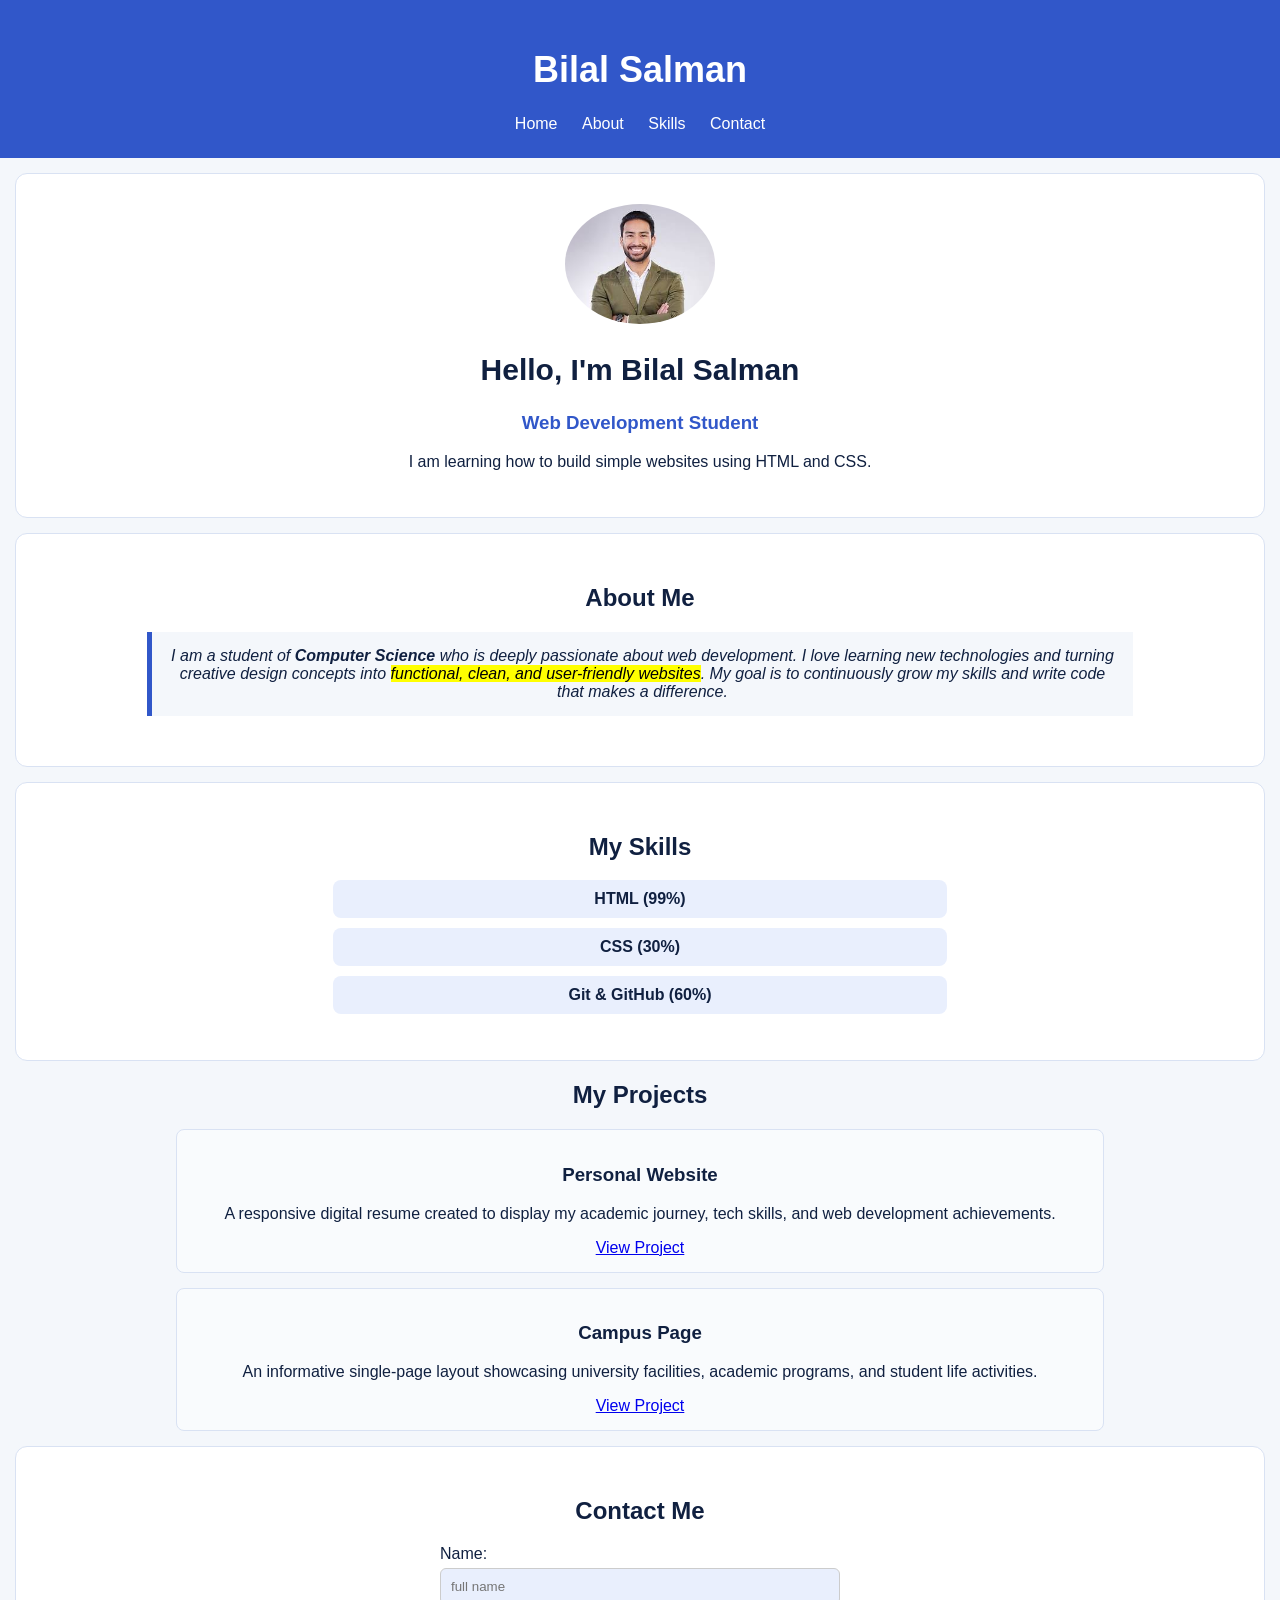
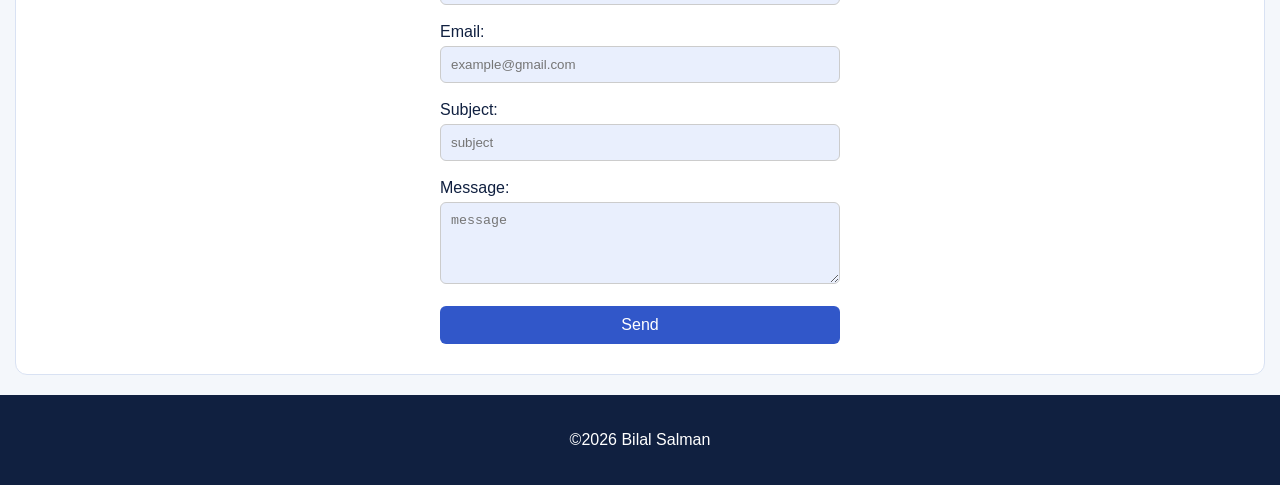
<file: index.html>
<!DOCTYPE html>
<html lang="en">

<head>
    <meta charset="UTF-8">
    <title>My Portfolio</title>
    <link rel="stylesheet" href="style.css">
</head>

<body>
    <div class="header">
        <h1>Bilal Salman</h1>
        <a href="#">Home</a>
        <a href="#about">About</a>
        <a href="#skills">Skills</a>
        <a href="#contact">Contact</a>
    </div>
    <div class="section hero">
        <img src="images/fhotos.jpg" alt="Profile Photo">
        <h2>Hello, I'm Bilal Salman</h2>
        <h3>Web Development Student</h3>
        <p>
            I am learning how to build simple websites
            using HTML and CSS.
        </p>
    </div>
    <div class="section about">
        <h2>About Me</h2>
        <p>
            I am a student of <strong>Computer Science</strong> who is deeply passionate about web development.
            I love learning new technologies and turning creative design concepts into <mark>functional, clean, and
                user-friendly websites</mark>.
            My goal is to continuously grow my skills and write code that makes a difference.
        </p>
    </div>
    <div class="section skills">
        <h2>My Skills</h2>
        <ul>
            <li>HTML (99%)</li>
            <li>CSS (30%)</li>
            <li>Git & GitHub (60%)</li>
        </ul>
    </div>
    <div id="section projects">
        <h2>My Projects</h2>

        <div class="project-card">
            <h3>Personal Website</h3>
            <p>A responsive digital resume created to
                display my academic journey, tech skills, and web development achievements.</p>
            <a href="#">View Project</a>
        </div>

        <div id="project-card">
            <h3>Campus Page</h3>
            <p>An informative single-page layout showcasing
                university facilities, academic programs, and student life activities.</p>
            <a href="#">View Project</a>
        </div>
    </div>
    <div class="section contact">
        <h2>Contact Me</h2>
        <form>
            <label for="name">Name:</label>
            <input type="text" id="name" name="name" placeholder="full name" required><br><br>

            <label for="email">Email:</label>
            <input type="email" id="email" name="email" placeholder="example@gmail.com" required><br><br>

            <label for="subject">Subject:</label>
            <input type="text" id="subject" name="subject" placeholder="subject" required><br><br>

            <label for="message">Message:</label><br>
            <textarea id="message" name="message" placeholder="message" rows="4" required></textarea><br><br>

            <button type="submit">Send</button>
        </form>
    </div>
    <div class="footer">
        <p>&copy;2026 Bilal Salman </p>
    </div>
</body>

</html>
</file>
<file: style.css>
body {
    background-color: #f4f7fb;
    color: #102040;
    font-family: Arial, sans-serif;
    text-align: center;
    margin: 0;
}

/* Header style */
.header {
    background-color: #3157c9;
    color: white;
    padding: 25px;
}

.header h1 {
    font-size: 36px;
}

.header a {
    color: white;
    margin: 10px;
    text-decoration: none;
}

/* General section style */
.section {
    background-color: white;
    padding: 30px;
    margin: 15px;
    border: 1px solid #d9e2f3;
    border-radius: 12px;
}

/* Hero section */
.hero img {
    width: 150px;
    border-radius: 50%;
}

.hero h2 {
    font-size: 30px;
    color: #102040;
}

.hero h3 {
    color: #3157c9;
}

.about p {
    font-style: italic;
    background-color: #f4f7fb;
    padding: 15px;
    border-left: 5px solid #3157c9;
    margin: 20px auto;
    width: 80%;
}

.skills ul {
    list-style-type: none;
    padding: 0;
}

.skills li {
    background-color: #e9effd;
    margin: 10px auto;
    padding: 10px;
    width: 50%;
    border-radius: 8px;
    color: #102040;
    font-weight: bold;
}

.project-card {
    background-color: #f9fbfd;
    border: 1px solid #d9e2f3;
    padding: 15px;
    margin: 15px auto;
    border-radius: 8px;
    width: 70%;
}

#project-card {
    background-color: #f9fbfd;
    border: 1px solid #d9e2f3;
    padding: 15px;
    margin: 15px auto;
    border-radius: 8px;
    width: 70%;
}

form {
    text-align: left;
    max-width: 400px;
    margin: 0 auto;
}

input[type="text"],
input[type="email"],
textarea {
    background-color: #e9effd;
    width: 100%;
    padding: 10px;
    margin-top: 5px;
    border: 1px solid #ccc;
    border-radius: 6px;
    box-sizing: border-box;
    /* للحفاظ على الأبعاد */
}

button {
    background-color: #3157c9;
    color: white;
    padding: 10px 20px;
    border: none;
    border-radius: 6px;
    cursor: pointer;
    font-size: 16px;
    width: 100%;
}

.footer {
    padding: 20px;
    background-color: #102040;
    color: white;
    margin-top: 20px;
}
</file>
